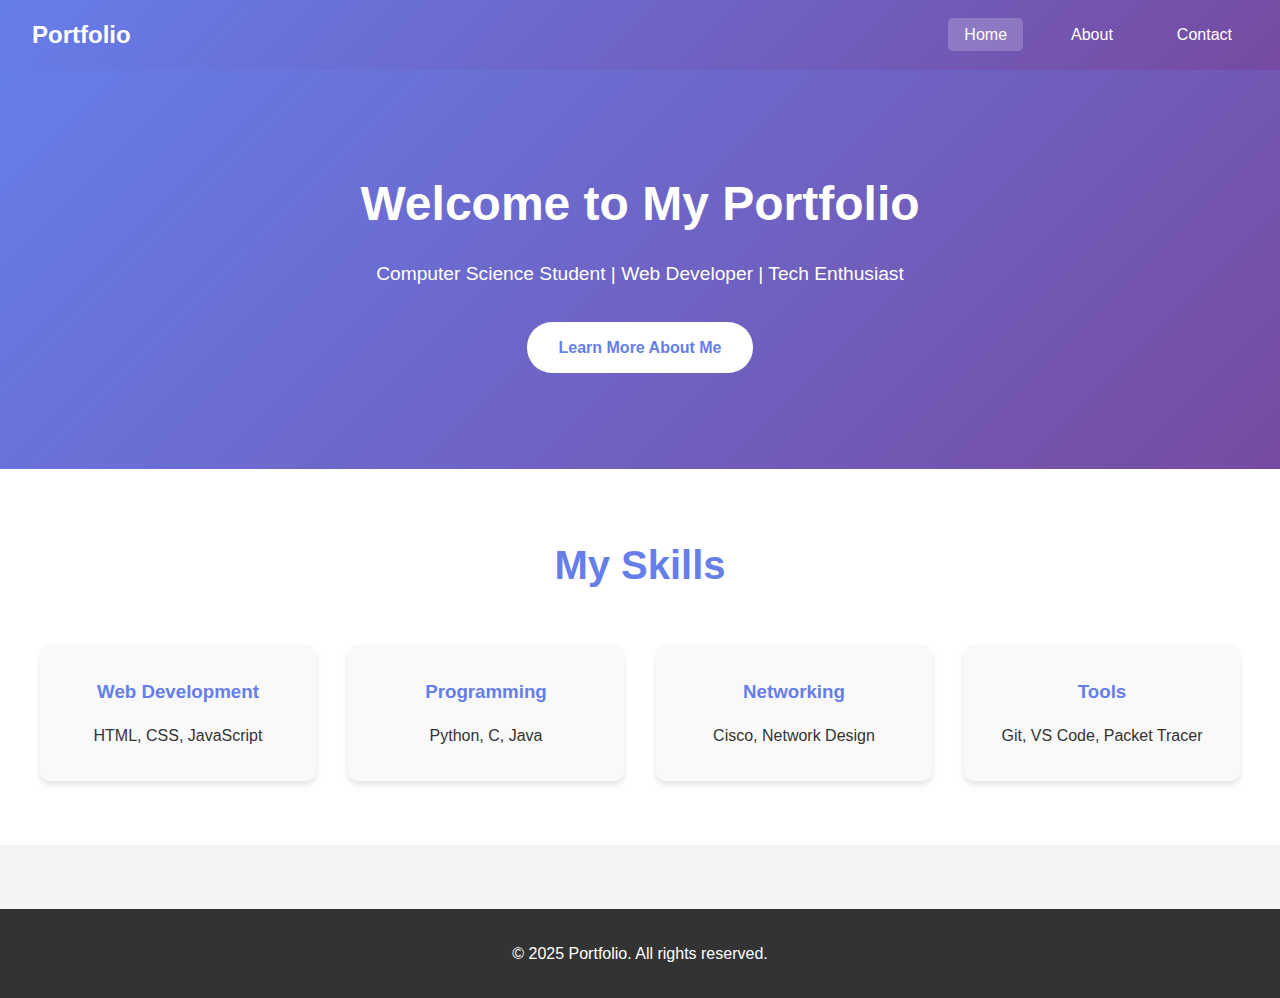
<file: index.html>
<!DOCTYPE html>
<html lang="en">
<head>
    <meta charset="UTF-8">
    <meta name="viewport" content="width=device-width, initial-scale=1.0">
    <title>Portfolio - Home</title>
    <link rel="stylesheet" href="styles/main.css">
</head>
<body>
    <!-- Navigation Bar -->
    <nav>
        <div class="logo">Portfolio</div>
        <ul class="nav-links">
            <li><a href="index.html" class="active">Home</a></li>
            <li><a href="about.html">About</a></li>
            <li><a href="contact.html">Contact</a></li>
        </ul>
    </nav>

    <!-- Hero Section -->
    <section class="hero">
        <div class="hero-content">
            <h1>Welcome to My Portfolio</h1>
            <p>Computer Science Student | Web Developer | Tech Enthusiast</p>
            <a href="about.html" class="btn">Learn More About Me</a>
        </div>
    </section>

    <!-- Skills Section -->
    <section class="skills">
        <h2>My Skills</h2>
        <div class="skills-grid">
            <div class="skill-card">
                <h3>Web Development</h3>
                <p>HTML, CSS, JavaScript</p>
            </div>
            <div class="skill-card">
                <h3>Programming</h3>
                <p>Python, C, Java</p>
            </div>
            <div class="skill-card">
                <h3>Networking</h3>
                <p>Cisco, Network Design</p>
            </div>
            <div class="skill-card">
                <h3>Tools</h3>
                <p>Git, VS Code, Packet Tracer</p>
            </div>
        </div>
    </section>

    <!-- Footer -->
    <footer>
        <p>&copy; 2025 Portfolio. All rights reserved.</p>
    </footer>
</body>
</html>
</file>
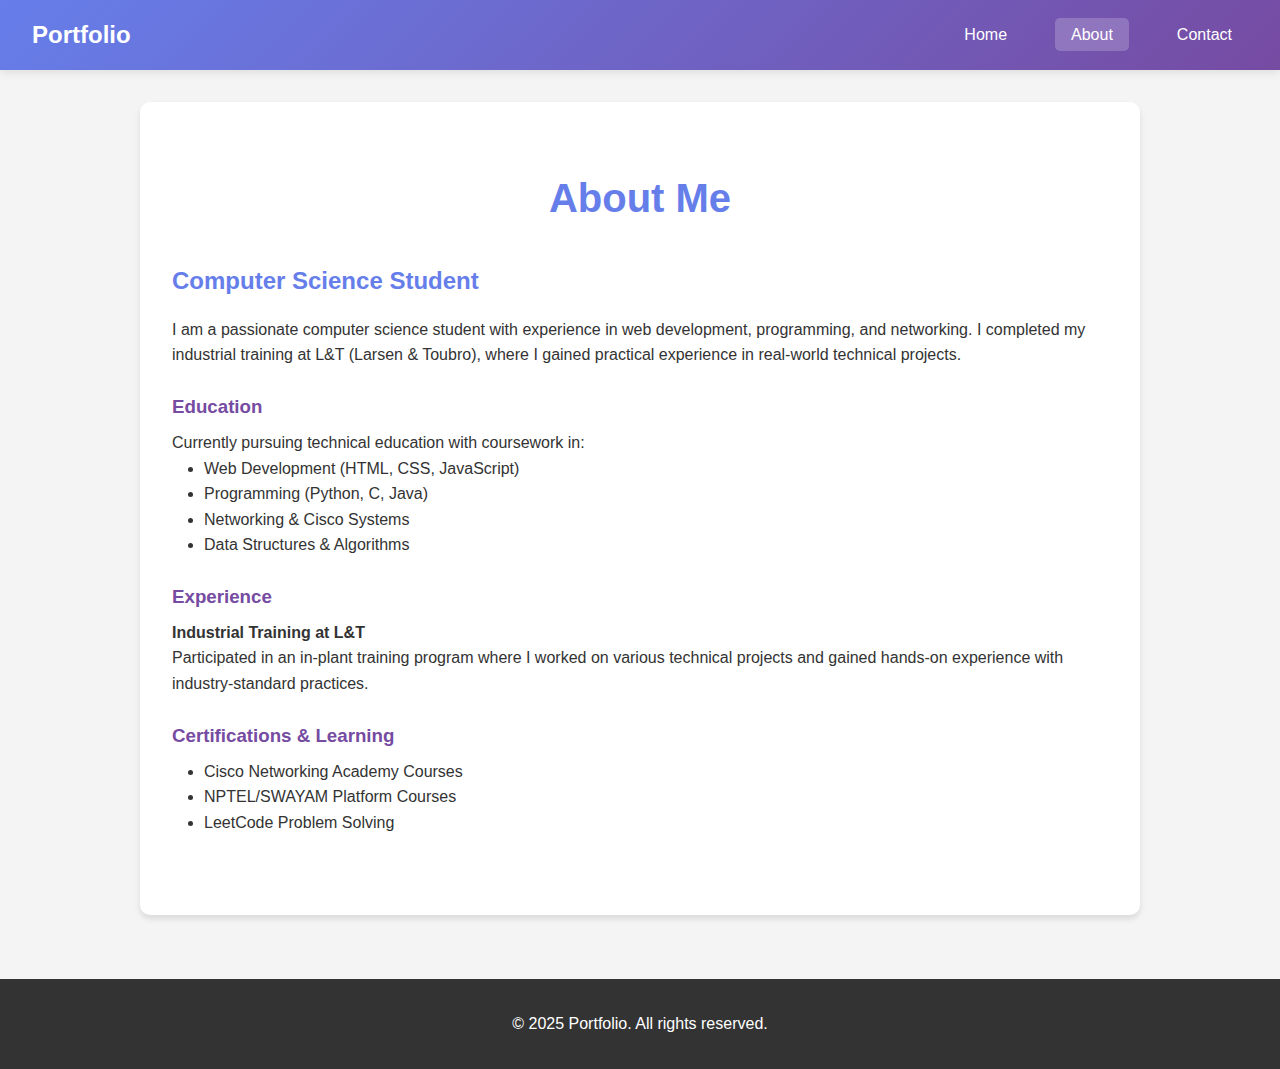
<file: about.html>
<!DOCTYPE html>
<html lang="en">
<head>
    <meta charset="UTF-8">
    <meta name="viewport" content="width=device-width, initial-scale=1.0">
    <title>Portfolio - About</title>
    <link rel="stylesheet" href="styles/main.css">
</head>
<body>
    <!-- Navigation Bar -->
    <nav>
        <div class="logo">Portfolio</div>
        <ul class="nav-links">
            <li><a href="index.html">Home</a></li>
            <li><a href="about.html" class="active">About</a></li>
            <li><a href="contact.html">Contact</a></li>
        </ul>
    </nav>

    <!-- About Section -->
    <section class="about-section">
        <h1>About Me</h1>
        <div class="about-content">
            <div class="about-text">
                <h2>Computer Science Student</h2>
                <p>I am a passionate computer science student with experience in web development, programming, and networking. I completed my industrial training at L&T (Larsen & Toubro), where I gained practical experience in real-world technical projects.</p>
                
                <h3>Education</h3>
                <p>Currently pursuing technical education with coursework in:</p>
                <ul>
                    <li>Web Development (HTML, CSS, JavaScript)</li>
                    <li>Programming (Python, C, Java)</li>
                    <li>Networking & Cisco Systems</li>
                    <li>Data Structures & Algorithms</li>
                </ul>

                <h3>Experience</h3>
                <p><strong>Industrial Training at L&T</strong></p>
                <p>Participated in an in-plant training program where I worked on various technical projects and gained hands-on experience with industry-standard practices.</p>

                <h3>Certifications & Learning</h3>
                <ul>
                    <li>Cisco Networking Academy Courses</li>
                    <li>NPTEL/SWAYAM Platform Courses</li>
                    <li>LeetCode Problem Solving</li>
                </ul>
            </div>
        </div>
    </section>

    <!-- Footer -->
    <footer>
        <p>&copy; 2025 Portfolio. All rights reserved.</p>
    </footer>
</body>
</html>
</file>
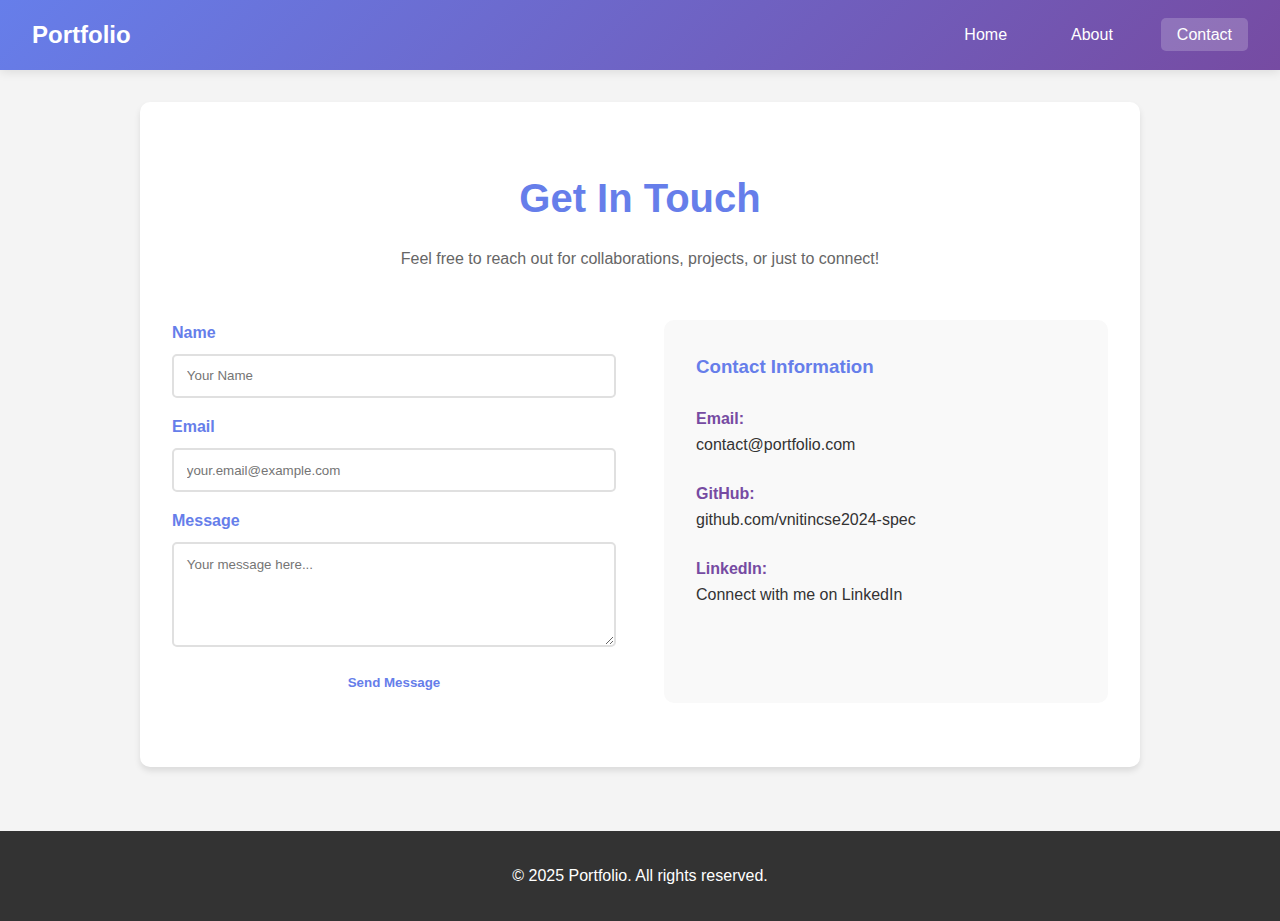
<file: contact.html>
<!DOCTYPE html>
<html lang="en">
<head>
    <meta charset="UTF-8">
    <meta name="viewport" content="width=device-width, initial-scale=1.0">
    <title>Portfolio - Contact</title>
    <link rel="stylesheet" href="styles/main.css">
</head>
<body>
    <!-- Navigation Bar -->
    <nav>
        <div class="logo">Portfolio</div>
        <ul class="nav-links">
            <li><a href="index.html">Home</a></li>
            <li><a href="about.html">About</a></li>
            <li><a href="contact.html" class="active">Contact</a></li>
        </ul>
    </nav>

    <!-- Contact Section -->
    <section class="contact-section">
        <h1>Get In Touch</h1>
        <p>Feel free to reach out for collaborations, projects, or just to connect!</p>
        
        <div class="contact-container">
            <form class="contact-form">
                <div class="form-group">
                    <label for="name">Name</label>
                    <input type="text" id="name" name="name" placeholder="Your Name" required>
                </div>
                
                <div class="form-group">
                    <label for="email">Email</label>
                    <input type="email" id="email" name="email" placeholder="your.email@example.com" required>
                </div>
                
                <div class="form-group">
                    <label for="message">Message</label>
                    <textarea id="message" name="message" rows="5" placeholder="Your message here..." required></textarea>
                </div>
                
                <button type="submit" class="btn">Send Message</button>
            </form>
            
            <div class="contact-info">
                <h3>Contact Information</h3>
                <div class="info-item">
                    <strong>Email:</strong>
                    <p>contact@portfolio.com</p>
                </div>
                <div class="info-item">
                    <strong>GitHub:</strong>
                    <p>github.com/vnitincse2024-spec</p>
                </div>
                <div class="info-item">
                    <strong>LinkedIn:</strong>
                    <p>Connect with me on LinkedIn</p>
                </div>
            </div>
        </div>
    </section>

    <!-- Footer -->
    <footer>
        <p>&copy; 2025 Portfolio. All rights reserved.</p>
    </footer>
</body>
</html>
</file>
<file: styles/main.css>
/* Reset and Base Styles */
* {
    margin: 0;
    padding: 0;
    box-sizing: border-box;
}

body {
    font-family: 'Segoe UI', Tahoma, Geneva, Verdana, sans-serif;
    line-height: 1.6;
    color: #333;
    background-color: #f4f4f4;
}

/* Navigation Bar */
nav {
    background: linear-gradient(135deg, #667eea 0%, #764ba2 100%);
    padding: 1rem 2rem;
    display: flex;
    justify-content: space-between;
    align-items: center;
    box-shadow: 0 2px 10px rgba(0,0,0,0.1);
}

.logo {
    color: white;
    font-size: 1.5rem;
    font-weight: bold;
}

.nav-links {
    list-style: none;
    display: flex;
    gap: 2rem;
}

.nav-links a {
    color: white;
    text-decoration: none;
    transition: color 0.3s ease;
    padding: 0.5rem 1rem;
    border-radius: 5px;
}

.nav-links a:hover,
.nav-links a.active {
    background-color: rgba(255, 255, 255, 0.2);
}

/* Hero Section */
.hero {
    background: linear-gradient(135deg, #667eea 0%, #764ba2 100%);
    color: white;
    text-align: center;
    padding: 6rem 2rem;
}

.hero-content h1 {
    font-size: 3rem;
    margin-bottom: 1rem;
}

.hero-content p {
    font-size: 1.2rem;
    margin-bottom: 2rem;
}

/* Button Styles */
.btn {
    display: inline-block;
    padding: 0.8rem 2rem;
    background-color: white;
    color: #667eea;
    text-decoration: none;
    border-radius: 25px;
    font-weight: bold;
    transition: all 0.3s ease;
    border: none;
    cursor: pointer;
}

.btn:hover {
    transform: translateY(-3px);
    box-shadow: 0 5px 15px rgba(0,0,0,0.2);
}

/* Skills Section */
.skills {
    padding: 4rem 2rem;
    background-color: white;
    text-align: center;
}

.skills h2 {
    font-size: 2.5rem;
    margin-bottom: 3rem;
    color: #667eea;
}

.skills-grid {
    display: grid;
    grid-template-columns: repeat(auto-fit, minmax(250px, 1fr));
    gap: 2rem;
    max-width: 1200px;
    margin: 0 auto;
}

.skill-card {
    background: #f9f9f9;
    padding: 2rem;
    border-radius: 10px;
    box-shadow: 0 4px 6px rgba(0,0,0,0.1);
    transition: transform 0.3s ease;
}

.skill-card:hover {
    transform: translateY(-10px);
    box-shadow: 0 8px 15px rgba(0,0,0,0.2);
}

.skill-card h3 {
    color: #667eea;
    margin-bottom: 1rem;
}

/* About Section */
.about-section {
    padding: 4rem 2rem;
    max-width: 1000px;
    margin: 0 auto;
    background-color: white;
    margin-top: 2rem;
    border-radius: 10px;
    box-shadow: 0 4px 6px rgba(0,0,0,0.1);
}

.about-section h1 {
    text-align: center;
    color: #667eea;
    font-size: 2.5rem;
    margin-bottom: 2rem;
}

.about-section h2 {
    color: #667eea;
    margin-top: 2rem;
    margin-bottom: 1rem;
}

.about-section h3 {
    color: #764ba2;
    margin-top: 1.5rem;
    margin-bottom: 0.5rem;
}

.about-section ul {
    margin-left: 2rem;
    margin-bottom: 1rem;
}

/* Contact Section */
.contact-section {
    padding: 4rem 2rem;
    max-width: 1000px;
    margin: 2rem auto;
    background-color: white;
    border-radius: 10px;
    box-shadow: 0 4px 6px rgba(0,0,0,0.1);
}

.contact-section h1 {
    text-align: center;
    color: #667eea;
    font-size: 2.5rem;
    margin-bottom: 1rem;
}

.contact-section > p {
    text-align: center;
    margin-bottom: 3rem;
    color: #666;
}

.contact-container {
    display: grid;
    grid-template-columns: 1fr 1fr;
    gap: 3rem;
}

.contact-form {
    display: flex;
    flex-direction: column;
    gap: 1rem;
}

.form-group {
    display: flex;
    flex-direction: column;
}

.form-group label {
    margin-bottom: 0.5rem;
    color: #667eea;
    font-weight: bold;
}

.form-group input,
.form-group textarea {
    padding: 0.8rem;
    border: 2px solid #e0e0e0;
    border-radius: 5px;
    font-family: inherit;
    transition: border-color 0.3s ease;
}

.form-group input:focus,
.form-group textarea:focus {
    outline: none;
    border-color: #667eea;
}

.contact-info {
    background-color: #f9f9f9;
    padding: 2rem;
    border-radius: 10px;
}

.contact-info h3 {
    color: #667eea;
    margin-bottom: 1.5rem;
}

.info-item {
    margin-bottom: 1.5rem;
}

.info-item strong {
    color: #764ba2;
}

/* Footer */
footer {
    background-color: #333;
    color: white;
    text-align: center;
    padding: 2rem;
    margin-top: 4rem;
}

/* Responsive Design */
@media (max-width: 768px) {
    .nav-links {
        flex-direction: column;
        gap: 1rem;
    }
    
    .hero-content h1 {
        font-size: 2rem;
    }
    
    .skills-grid {
        grid-template-columns: 1fr;
    }
    
    .contact-container {
        grid-template-columns: 1fr;
    }
}
</file>
